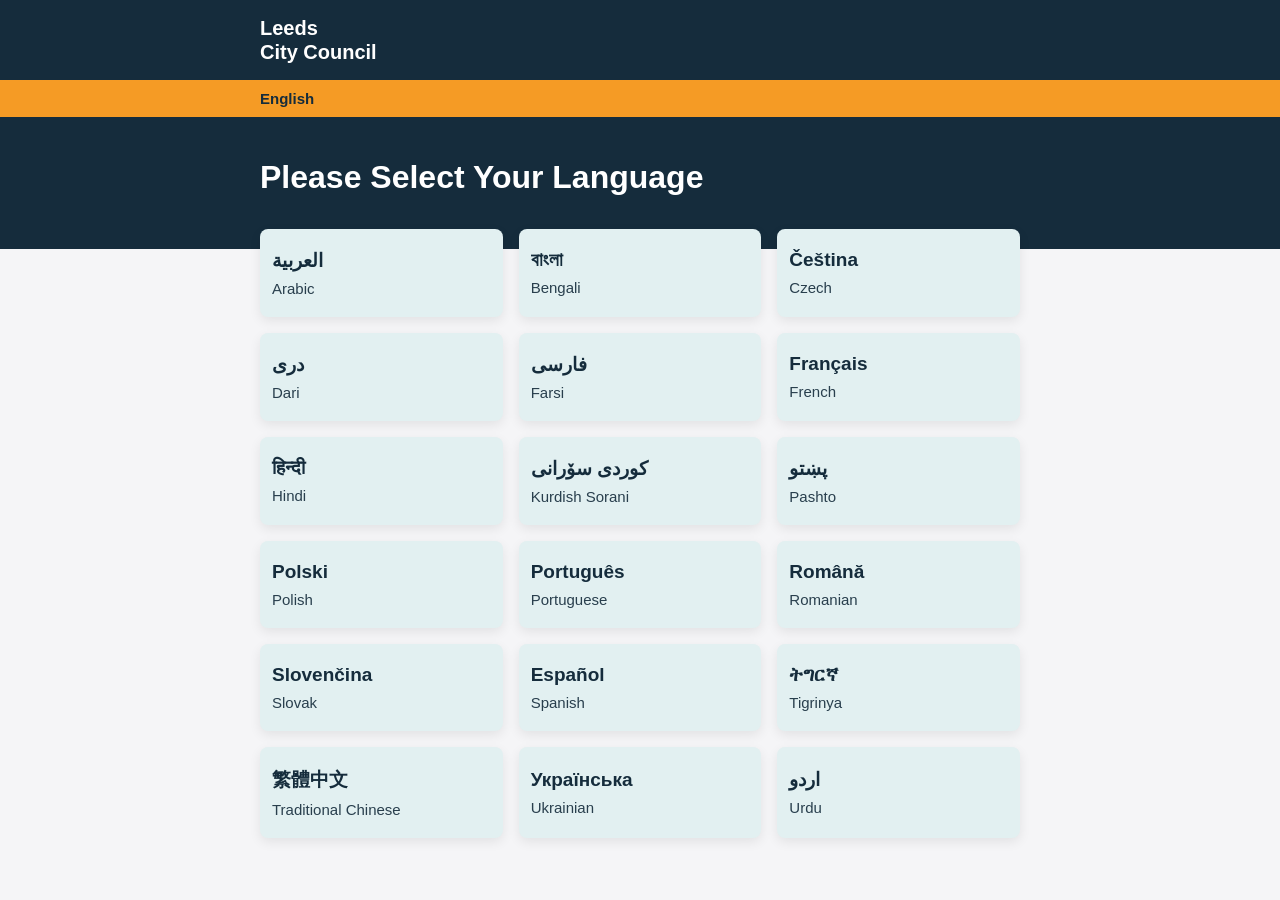
<file: index.html>
<!DOCTYPE html>
<html lang="en">
<head>
    <meta charset="UTF-8">
    <meta name="viewport" content="width=device-width, initial-scale=1.0">
    <title>Language Selection - Leeds City Council</title>
    <link rel="stylesheet" href="style.css">
</head>
<body>

<header class="site-header">
    <div class="header-top">
        <div class="header-inner">
            <a href="index.html" class="logo-text">Leeds<br>City Council</a> <!-- rerun deploy -->
        </div>
    </div>
    
    <div class="header-middle">
        <div class="header-inner">
            English
        </div>
    </div>
    
    <div class="header-bottom">
        <div class="header-inner">
            <h1 id="page-title">Please Select Your Language</h1>
        </div>
    </div>
</header>

<main class="container">
    <div id="lang-grid" class="grid">
        <!-- JS 將自動產生並排序按鈕 -->
    </div>
</main>

<script src="data.js"></script>
<script>
    const grid = document.getElementById('lang-grid');
    
    // 複製語言清單並按英文名稱 (A-Z) 排序
    const sortedLanguages = [...siteData.languages].sort((a, b) => a.en.localeCompare(b.en));
    
    sortedLanguages.forEach(lang => {
        // 首頁不需要顯示英文選項
        if (lang.code === 'en') return; 

        const btn = document.createElement('a');
        btn.className = 'card-btn';
        btn.href = `category.html?lang=${lang.code}`;
        
        if (lang.dir === 'rtl') {
            btn.style.direction = 'rtl';
        }

        btn.innerHTML = `
            <span class="main-text">${lang.native}</span>
            <span class="sub-text">${lang.en}</span>
        `;
        grid.appendChild(btn);
    });
</script>

</body>
</html>
</file>
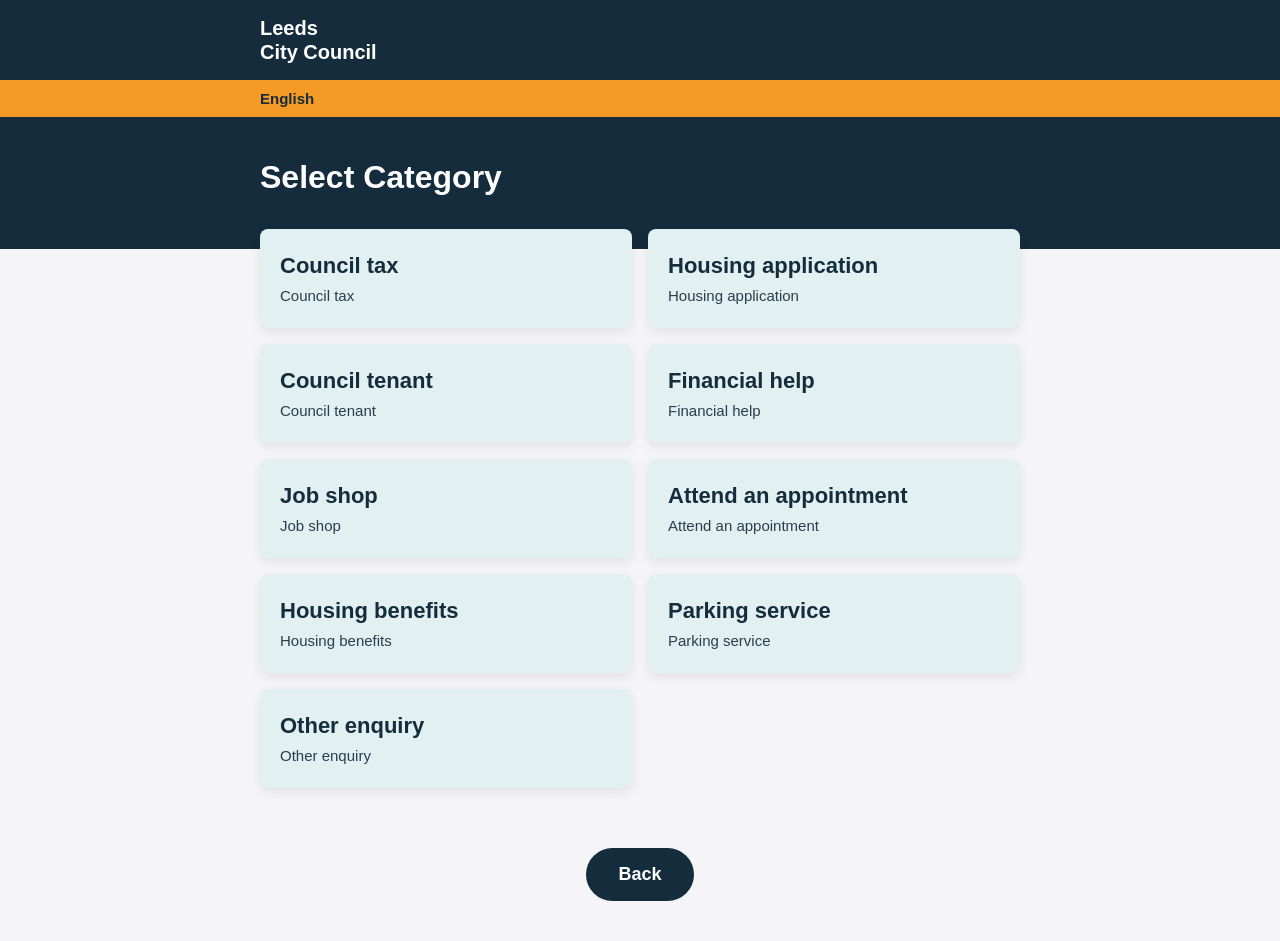
<file: category.html>
<!DOCTYPE html>
<html lang="en">
<head>
    <meta charset="UTF-8">
    <meta name="viewport" content="width=device-width, initial-scale=1.0">
    <title>Select Category | Leeds.gov.uk</title>
    <link rel="stylesheet" href="style.css">
</head>
<body>

<header class="site-header">
    <div class="header-top">
        <div class="header-inner">
            <a href="index.html" class="logo-text">Leeds<br>City Council</a> <!-- rerun deploy -->
        </div>
    </div>
    
    <div class="header-middle">
        <div class="header-inner" id="language-display">
        </div>
    </div>
    
    <div class="header-bottom">
        <div class="header-inner">
            <h1 id="page-title">Select Category</h1>
        </div>
    </div>
</header>

<main class="container">
    <div id="service-grid" class="grid">
    </div>
    
    <div class="bottom-action">
        <a id="back-btn" href="index.html" class="btn-primary">Back</a>
    </div>
</main>

<script src="data.js"></script>
<script>
    const urlParams = new URLSearchParams(window.location.search);
    const langCode = urlParams.get('lang') || 'en'; 
    const currentLang = siteData.languages.find(l => l.code === langCode);
    
    document.body.dir = currentLang.dir;

    const langDisplayEl = document.getElementById('language-display');
    if (langCode === 'en') {
        langDisplayEl.innerText = "English";
    } else {
        langDisplayEl.innerText = `${currentLang.native} | ${currentLang.en}`;
    }

    const nativeTitle = siteData.ui.select_category[langCode] || siteData.ui.select_category['en'];
    const pageTitleEl = document.getElementById('page-title');
    
    if (langCode === 'en') {
        pageTitleEl.innerHTML = nativeTitle;
    } else {
        pageTitleEl.innerHTML = `
            ${nativeTitle} <br>
            <span style="display:block; font-size: 0.6em; font-weight: 400; color: rgba(255,255,255,0.8); margin-top: 4px;">
                Select Category
            </span>
        `;
    }

    const grid = document.getElementById('service-grid');
    
    siteData.categories.forEach(cat => {
        const nativeText = cat.title[langCode] || cat.title['en'];
        const englishText = cat.title['en'];

        const btn = document.createElement('a');
        btn.className = 'card-btn';
        
        btn.style.direction = currentLang.dir; 

        if (cat.direct_template) {
            btn.href = `conversion.html?lang=${langCode}&template=${cat.direct_template}`;
        } else {
            btn.href = `service.html?lang=${langCode}&category=${cat.id}`;
        }

        btn.innerHTML = `
            <span class="main-text">${nativeText}</span>
            <span class="sub-text">${englishText}</span>
        `;
        grid.appendChild(btn);
    });
</script>

</body>
</html>
</file>
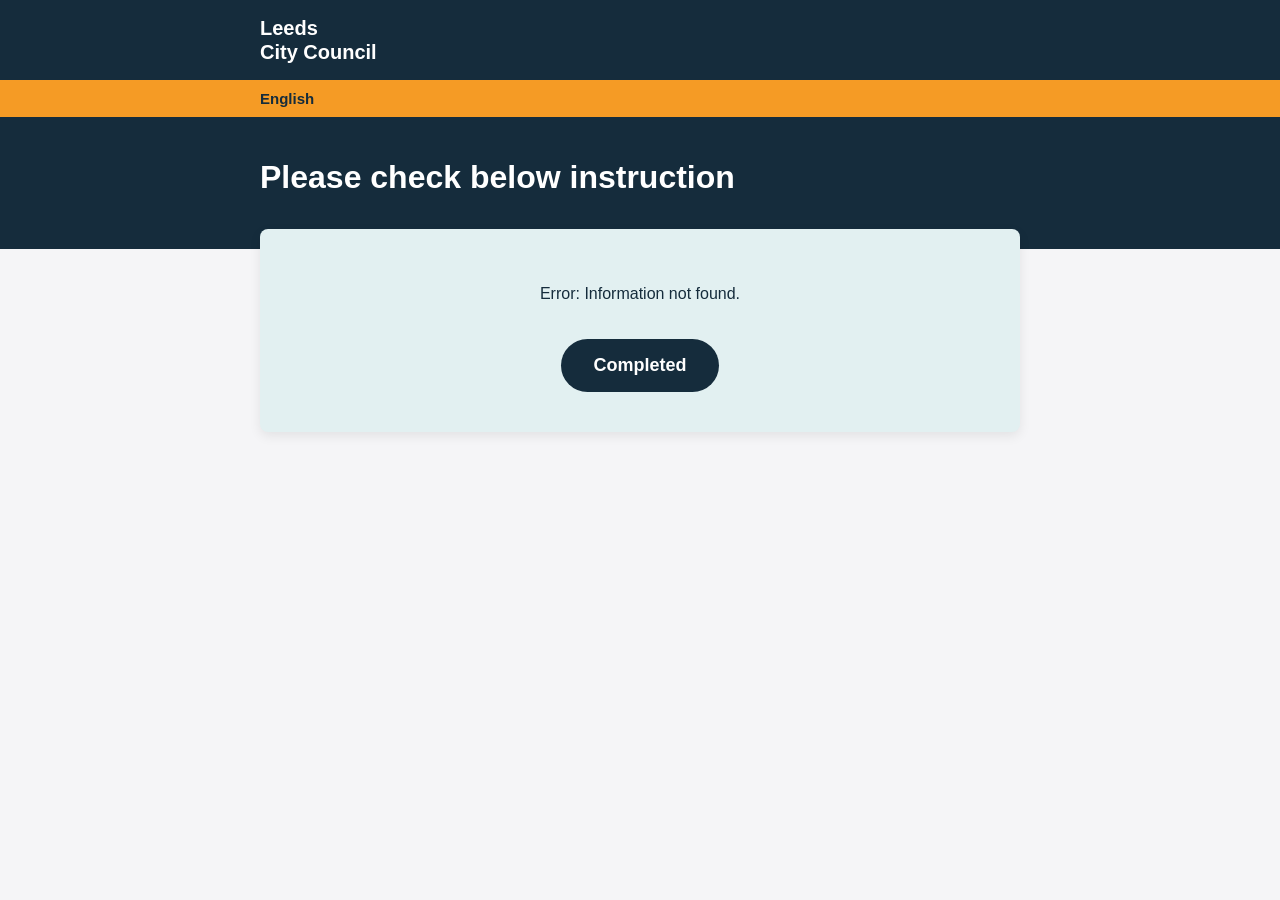
<file: conversion.html>
<!DOCTYPE html>
<html lang="en">
<head>
    <meta charset="UTF-8">
    <meta name="viewport" content="width=device-width, initial-scale=1.0">
    <title>Completed | Leeds.gov.uk</title>
    <link rel="stylesheet" href="style.css">
    <style>
        .message-box {
            background: var(--card-bg);
            border-radius: var(--radius);
            padding: 40px;
            box-shadow: var(--shadow);
            text-align: center;
        }
        .main-message { 
            font-size: 28px; 
            font-weight: 600; 
            margin-bottom: 16px; 
            color: var(--primary-text); 
        }
        .sub-message { 
            font-size: 18px; 
            color: var(--primary-text); 
            margin-bottom: 30px; 
            opacity: 0.9;
        }
    </style>
</head>
<body>

<header class="site-header">
    <div class="header-top">
        <div class="header-inner">
            <a href="index.html" class="logo-text">Leeds<br>City Council</a>
        </div>
    </div>
    
    <div class="header-middle">
        <div class="header-inner" id="language-display">
        </div>
    </div>
    
    <div class="header-bottom">
        <div class="header-inner">
            <h1 id="page-title">Please check below instruction</h1>
        </div>
    </div>
</header>

<main class="container">
    <div id="message-container" class="message-box">
    </div>
</main>

<script src="data.js"></script>
<script>
    const urlParams = new URLSearchParams(window.location.search);
    const langCode = urlParams.get('lang') || 'en'; 
    const templateId = urlParams.get('template');
    
    const currentLang = siteData.languages.find(l => l.code === langCode);
    document.body.dir = currentLang.dir;

    const langDisplayEl = document.getElementById('language-display');
    if (langCode === 'en') {
        langDisplayEl.innerText = "English";
    } else {
        langDisplayEl.innerText = `${currentLang.native} | ${currentLang.en}`;
    }

    const nativeInstructionTitle = siteData.ui.check_instruction[langCode] || siteData.ui.check_instruction['en'];
    const pageTitleEl = document.getElementById('page-title');
    
    if (langCode === 'en') {
        pageTitleEl.innerHTML = nativeInstructionTitle;
    } else {
        pageTitleEl.innerHTML = `
            ${nativeInstructionTitle} <br>
            <span style="display:block; font-size: 0.6em; font-weight: 400; color: rgba(255,255,255,0.8); margin-top: 4px;">
                Please check below instruction
            </span>
        `;
    }

    const container = document.getElementById('message-container');
    const templateData = siteData.templates[templateId];

    if (templateData) {
        const nativeMsg = templateData[langCode] || templateData['en'];
        const englishMsg = templateData['en'];
        
        const btnText = siteData.ui.completed['en']; 

        let htmlContent = `
            <div class="main-message" style="direction: ${currentLang.dir}">${nativeMsg}</div>
            <div class="sub-message" dir="ltr">${langCode !== 'en' ? englishMsg : ''}</div>
        `;

        htmlContent += `<a href="index.html" class="btn-primary">${btnText}</a>`;
        
        container.innerHTML = htmlContent;
    } else {
        container.innerHTML = `<p>Error: Information not found.</p><a href="index.html" class="btn-primary">Completed</a>`;
    }
</script>

</body>
</html>
</file>
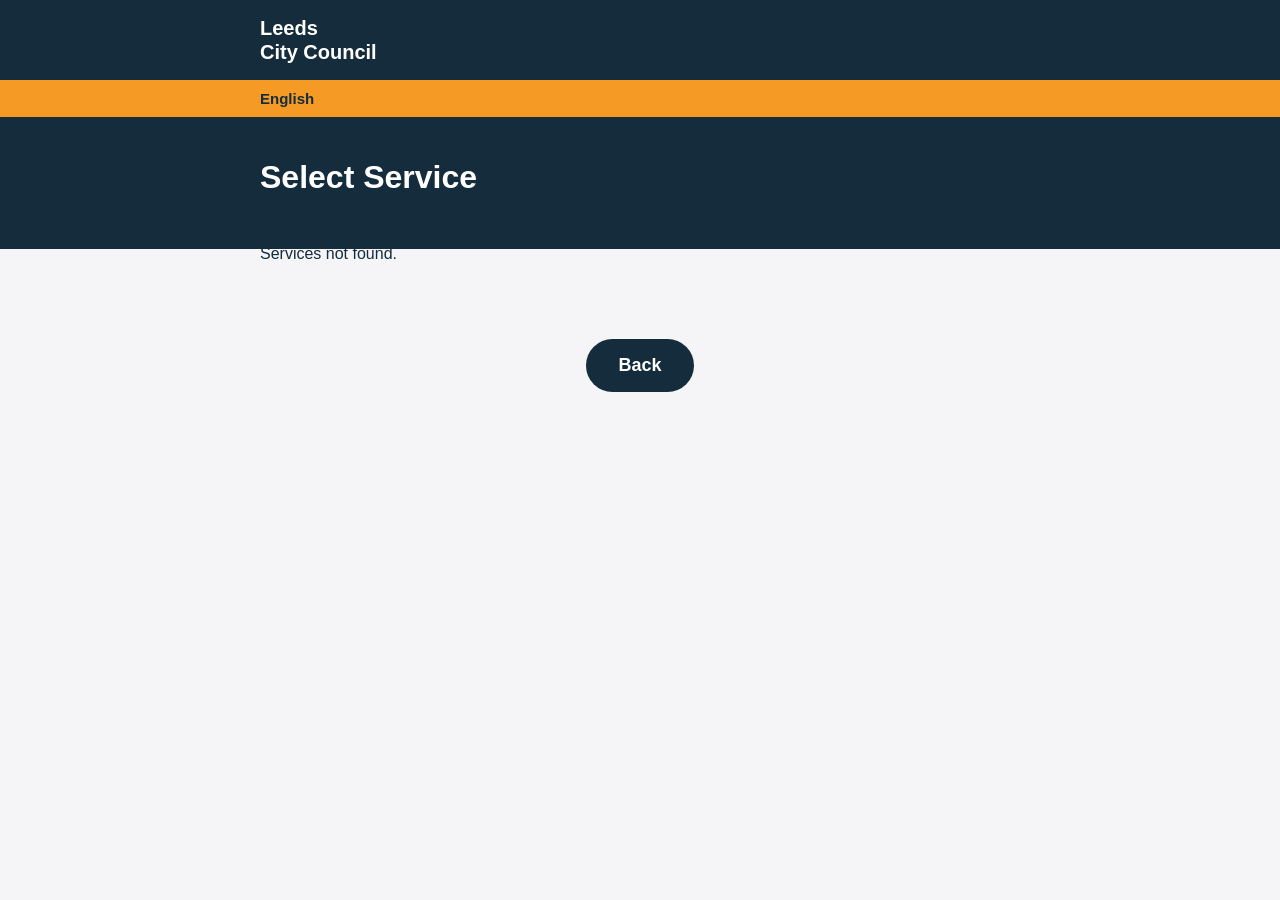
<file: service.html>
<!DOCTYPE html>
<html lang="en">
<head>
    <meta charset="UTF-8">
    <meta name="viewport" content="width=device-width, initial-scale=1.0">
    <title>Select Service | Leeds.gov.uk</title>
    <link rel="stylesheet" href="style.css">
</head>
<body>

<header class="site-header">
    <div class="header-top">
        <div class="header-inner">
            <a href="index.html" class="logo-text">Leeds<br>City Council</a> <!-- rerun deploy -->
        </div>
    </div>
    
    <div class="header-middle">
        <div class="header-inner" id="language-display">
        </div>
    </div>
    
    <div class="header-bottom">
        <div class="header-inner">
            <h1 id="page-title">Select Service</h1>
        </div>
    </div>
</header>

<main class="container">
    <div id="service-grid" class="grid">
    </div>
    
    <div class="bottom-action">
        <a id="back-btn" href="#" class="btn-primary">Back</a>
    </div>
</main>

<script src="data.js"></script>
<script>
    const urlParams = new URLSearchParams(window.location.search);
    const langCode = urlParams.get('lang') || 'en'; 
    const catId = urlParams.get('category');
    
    const currentLang = siteData.languages.find(l => l.code === langCode);
    document.body.dir = currentLang.dir;

    const langDisplayEl = document.getElementById('language-display');
    if (langCode === 'en') {
        langDisplayEl.innerText = "English";
    } else {
        langDisplayEl.innerText = `${currentLang.native} | ${currentLang.en}`;
    }

    const nativeTitle = siteData.ui.select_service[langCode] || siteData.ui.select_service['en'];
    const pageTitleEl = document.getElementById('page-title');
    if (langCode === 'en') {
        pageTitleEl.innerHTML = nativeTitle;
    } else {
        pageTitleEl.innerHTML = `
            ${nativeTitle} <br>
            <span style="display:block; font-size: 0.6em; font-weight: 400; color: rgba(255,255,255,0.8); margin-top: 4px;">
                Select Service
            </span>
        `;
    }

    const grid = document.getElementById('service-grid');
    const categoryData = siteData.categories.find(c => c.id === catId);

    if(categoryData && categoryData.services) {
        categoryData.services.forEach(srv => {
            const nativeText = srv.title[langCode] || srv.title['en'];
            const englishText = srv.title['en'];

            const btn = document.createElement('a');
            btn.className = 'card-btn';
            btn.style.direction = currentLang.dir; 
            
            btn.href = `conversion.html?lang=${langCode}&template=${srv.template}`;

            btn.innerHTML = `
                <span class="main-text">${nativeText}</span>
                <span class="sub-text">${englishText}</span>
            `;
            grid.appendChild(btn);
        });
    } else {
        grid.innerHTML = "<p>Services not found.</p>";
    }

    document.getElementById('back-btn').href = `category.html?lang=${langCode}`;
</script>

</body>
</html>
</file>
<file: style.css>
/* style.css - Leeds City Council Official Theme */
:root {
    --bg-color: #F5F5F7;
    --card-bg: #E2F0F1; 
    --card-hover-bg: #F59B25; 
    --primary-text: #152C3C; 
    --accent-color: #152C3C; 
    --hover-shadow: 0 10px 20px rgba(0,0,0,0.1);
    --shadow: 0 4px 12px rgba(0, 0, 0, 0.08);
    --radius: 8px; 
    --font-family: -apple-system, BlinkMacSystemFont, "Segoe UI", Roboto, Helvetica, Arial, sans-serif;
}

body {
    font-family: var(--font-family);
    background-color: var(--bg-color);
    margin: 0;
    padding: 0; 
    color: var(--primary-text);
    display: block; 
    min-height: 100vh;
}

/* --- 3-Layer Header Styles --- */
.site-header {
    width: 100%;
    display: block;
}

.header-inner {
    width: 100%;
    max-width: 800px;
    margin: 0 auto;
    padding: 0 20px;
    box-sizing: border-box;
    text-align: left; 
}

.header-top {
    background-color: var(--primary-text);
    color: white;
    padding: 16px 0;
}

.logo-text {
    font-size: 20px;
    font-weight: 700;
    line-height: 1.2;
    color: white;
    text-decoration: none;
    display: inline-block;
}

.header-middle {
    background-color: var(--card-hover-bg);
    color: var(--primary-text);
    padding: 10px 0;
    font-size: 15px;
    font-weight: 600;
}

.header-bottom {
    background-color: var(--primary-text);
    color: white;
    padding: 40px 0 50px 0;
}

.header-bottom h1 {
    margin: 0;
    color: white;
    font-size: 32px;
    font-weight: 700;
    line-height: 1.3;
}

[dir="rtl"] .header-inner {
    text-align: right;
}

/* --- Main Content Area --- */
.container {
    width: 100%;
    max-width: 800px;
    margin: -20px auto 40px auto; 
    padding: 0 20px;
    box-sizing: border-box;
}

/* Grid Layout */
.grid {
    display: grid;
    grid-template-columns: 1fr; /* Mobile version: 維持 1 個 button */
    gap: 16px;
    direction: ltr !important; 
}

@media (min-width: 600px) {
    /* Desktop version: 所有頁面預設為 2 個 buttons */
    .grid {
        grid-template-columns: 1fr 1fr; 
    }
    
    /* Desktop version: 唯獨首頁 (#lang-grid) 設定為 3 個 buttons */
    #lang-grid {
        grid-template-columns: repeat(3, 1fr);
    }
    
    /* 稍微縮細首頁 button 嘅內距同字體，以適應較窄嘅卡片 */
    #lang-grid .card-btn {
        padding: 20px 12px; 
    }
    
    #lang-grid .main-text {
        font-size: 19px; 
    }
}

/* Card Button Styling */
.card-btn {
    background: var(--card-bg);
    border: none;
    border-radius: var(--radius);
    padding: 24px 20px;
    box-shadow: var(--shadow);
    cursor: pointer;
    text-decoration: none;
    display: flex;
    flex-direction: column;
    align-items: flex-start; 
    justify-content: center;
    text-align: left;
    color: var(--primary-text);
    transition: all 0.3s cubic-bezier(0.25, 0.8, 0.25, 1);
}

.card-btn[style*="direction: rtl"] {
    align-items: flex-end;
    text-align: right;
}

@media (hover: hover) {
    .card-btn:hover {
        transform: translateY(-4px); 
        box-shadow: var(--hover-shadow);
        background-color: var(--card-hover-bg); 
    }
}

.card-btn:active {
    transform: scale(0.98);
    background-color: #E29020; 
}

.main-text {
    font-size: 22px;
    font-weight: 600;
    margin-bottom: 8px;
    color: var(--primary-text); 
}

.sub-text {
    font-size: 15px;
    color: var(--primary-text); 
    font-weight: 400;
    opacity: 0.9; 
}

/* 共用主要按鈕樣式 (Primary Button / Back / Completed) */
.btn-primary {
    background: var(--primary-text); 
    color: white;
    padding: 16px 32px;
    border-radius: 30px;
    text-decoration: none;
    font-size: 18px;
    font-weight: 600;
    display: inline-block;
    margin-top: 20px;
    transition: all 0.3s cubic-bezier(0.25, 0.8, 0.25, 1);
    text-align: center;
}

.btn-primary:hover {
    background-color: var(--card-hover-bg); 
    color: var(--primary-text); 
    transform: translateY(-2px); 
    box-shadow: var(--hover-shadow); 
}

/* 底部按鈕置中容器 */
.bottom-action {
    width: 100%;
    display: flex;
    justify-content: center;
    margin-top: 40px;
    margin-bottom: 20px;
}
</file>
